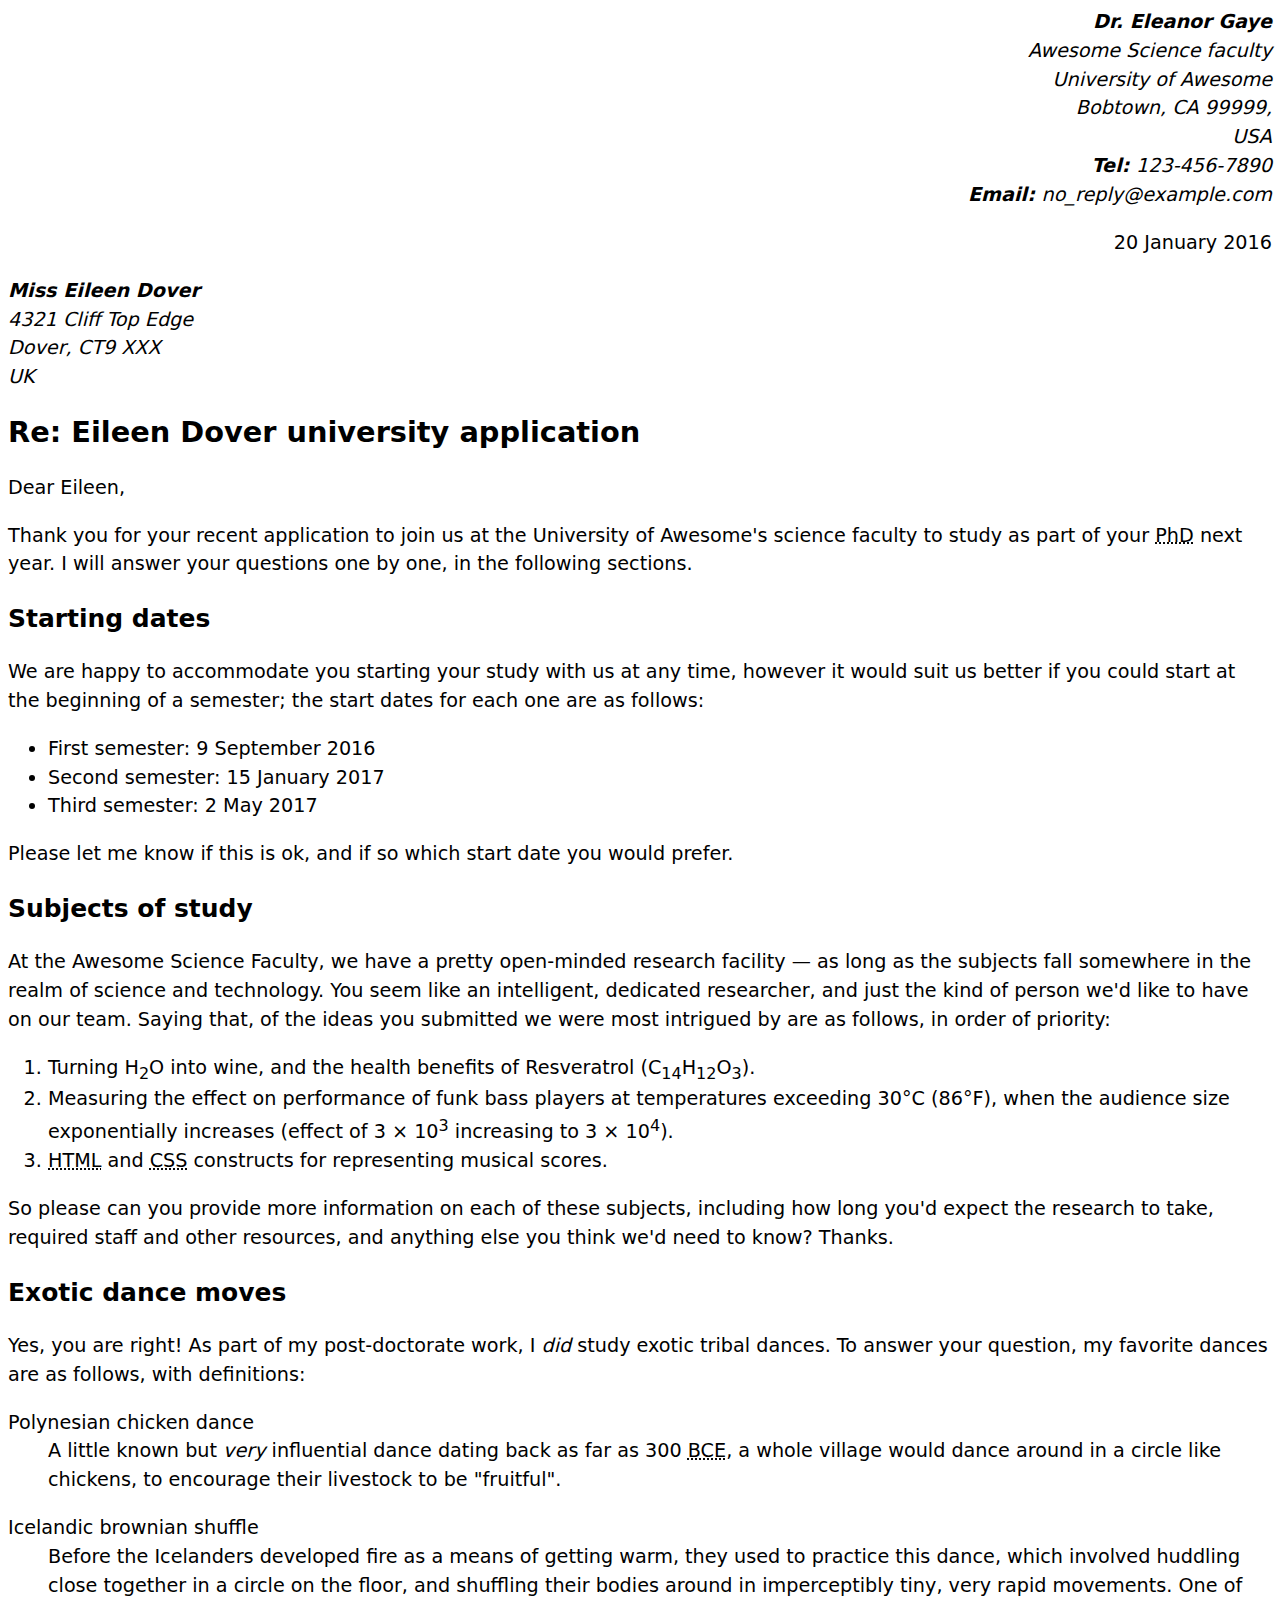
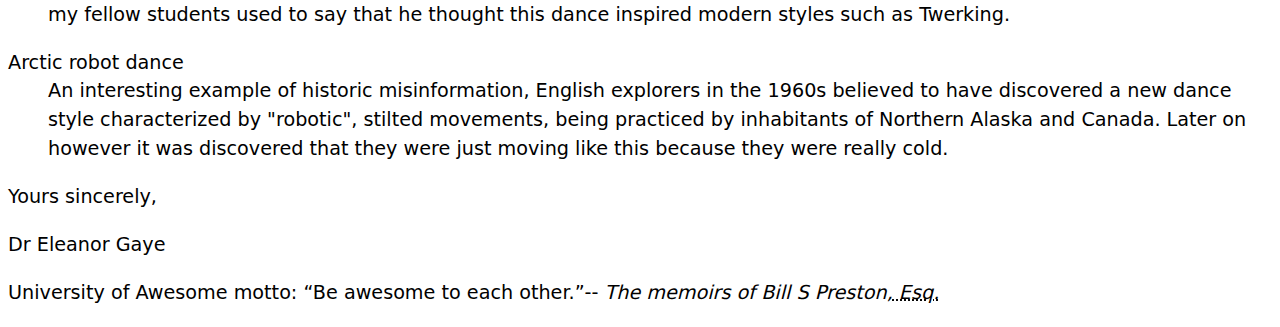
<file: assignment1/part1/index.html>
<!DOCTYPE html> 
<html lang="en"> 
<head>  
    <meta charset="utf-8"> 
    <title>Awesome science application correspondence </title>
     <!--
            Name: Haleema Nawaz 
            File: index.html
            Date: January 26th, 2026 
            Description: Assignment 1 part 1 - Marking up a letter
     -->
    <style>
      body {
        font: 1.2em / 1.5 system-ui;
      }

     .sender-column {
       text-align: right;
      }

     h1 {
       font-size: 1.5em;
      }

     h2 {
      font-size: 1.3em;
      }
  </style>
</head>
<body>



<address class= "sender-column" >
<strong> Dr. Eleanor Gaye </strong> <br>  
Awesome Science faculty<br> 
University of Awesome <br> 
Bobtown, CA 99999,<br> 
USA <br>
<strong> Tel: </strong> 123-456-7890 <br>
<strong> Email: </strong> no_reply@example.com <br>
</address>

<p class= "sender-column"><time datetime="2016-01-20"> 20 January 2016 </time></p>

<address><strong>Miss Eileen Dover</strong><br>
4321 Cliff Top Edge<br>
Dover, CT9 XXX<br>
UK<br></address>

<h1> Re: Eileen Dover university application </h1>

<p>Dear Eileen,</p>

<p>Thank you for your recent application to join us at the University of
Awesome's science faculty to study as part of your
<abbr title="Doctor of Philosophy">PhD</abbr> next year. I will answer your
questions one by one, in the following sections. </p>

<h2>Starting dates</h2>

<p>We are happy to accommodate you starting your study with us at any time,
however it would suit us better if you could start at the beginning of a
semester; the start dates for each one are as follows:</p>

<ul>
<li> First semester:<time datetime="2016-09-09"> 9 September 2016</time> </li>
<li> Second semester:<time datetime="2017-01-15"> 15 January 2017</time> </li>
<li> Third semester:<time datetime="2017-05-02"> 2 May 2017</time> </li>
</ul>

<p>Please let me know if this is ok, and if so which start date you would
prefer.</p>

<h2>Subjects of study</h2>

<p>At the Awesome Science Faculty, we have a pretty open-minded research
facility — as long as the subjects fall somewhere in the realm of science
and technology. You seem like an intelligent, dedicated researcher, and
just the kind of person we'd like to have on our team. Saying that, of the
ideas you submitted we were most intrigued by are as follows, in order of
priority:</p>

<ol>
<li>Turning H<sub>2</sub>O into wine, and the health benefits of Resveratrol
(C<sub>14</sub>H<sub>12</sub>O<sub>3</sub>).</li>
<li>Measuring the effect on performance of funk bass players at temperatures
exceeding 30°C (86°F), when the audience size exponentially increases
(effect of 3 × 10<sup>3</sup> increasing to 3 × 10<sup>4</sup>).</li>
<li><abbr title="Hypertext Markup Language">HTML</abbr> and <abbr title="Cascading Style Sheets">CSS</abbr>
 constructs for representing musical scores.</li>
</ol>

So please can you provide more information on each of these subjects,
including how long you'd expect the research to take, required staff and
other resources, and anything else you think we'd need to know? Thanks.

<h2>Exotic dance moves</h2>

<p>Yes, you are right! As part of my post-doctorate work, I
<em>did</em> study exotic tribal dances. To answer your question, my
favorite dances are as follows, with definitions:</p>

<dl>
<dt>Polynesian chicken dance</dt>
    <dd>A little known but <em>very</em> influential dance dating back as far as
    300 <abbr title="Before Common Era">BCE</abbr>, a whole village would
    dance around in a circle like chickens, to encourage their livestock to
    be "fruitful".</dd>
</dl>
<dl>
<dt>Icelandic brownian shuffle</dt>
   <dd>Before the Icelanders developed fire as a means of getting warm, they
    used to practice this dance, which involved huddling close together in a
    circle on the floor, and shuffling their bodies around in imperceptibly
    tiny, very rapid movements. One of my fellow students used to say that
    he thought this dance inspired modern styles such as Twerking.</dd>
</dl>

<dl>
<dt>Arctic robot dance</dt>
   <dd>An interesting example of historic misinformation, English explorers in
    the 1960s believed to have discovered a new dance style characterized by
    "robotic", stilted movements, being practiced by inhabitants of Northern
    Alaska and Canada. Later on however it was discovered that they were
    just moving like this because they were really cold.</dd>
</dl>

<p>Yours sincerely,</p>

<p>Dr Eleanor Gaye</p>

<p>University of Awesome motto: <q>Be awesome to each other.</q>--

<cite>The memoirs of Bill S Preston,<abbr title="Esquire"> Esq.</abbr>
</cite>
</p>

</body>
</html>
</file>
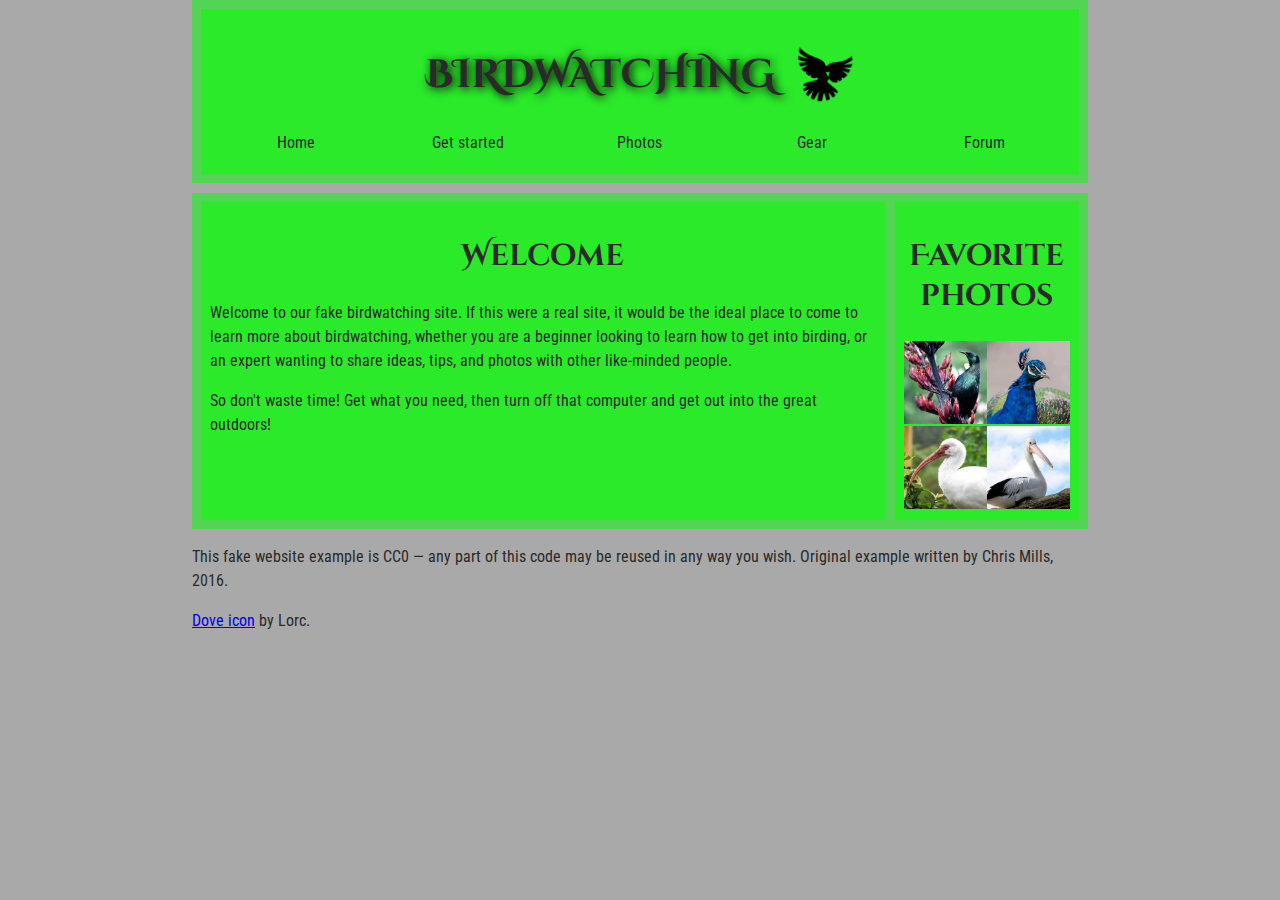
<file: assignment1/part2/index.html>
<!doctype html>
<html lang="en">
  <head>
    <title>Birdwatching</title>

          
    <meta charset="utf-8" />
    <title>Birdwatching</title>
     <!--
            Name: Haleema Nawaz 
            File: index.html
            Date: January 27th, 2025
            Description: Assignment 1 part 2 - Birdwatching site  
     -->
    <link href="https://fonts.googleapis.com/css?family=Roboto+Condensed:300%7CCinzel+Decorative:700"
      rel="stylesheet" >
     <link href="./css/style.css" rel="stylesheet">
      
  </head>

  <body>
  <header>
    <nav>
    <h1>Birdwatching <img src="images/dove.png" alt=""> </h1>
      
         <ul>
           <li> Home </li>
           <li> Get started </li>
           <li> Photos </li>
           <li> Gear </li>
           <li> Forum </li>
         </ul>
  </header>
 </nav>
<main>
<article>
    <h2>Welcome</h2>

    <p>
      Welcome to our fake birdwatching site. If this were a real site, it
      would be the ideal place to come to learn more about birdwatching,
      whether you are a beginner looking to learn how to get into birding, or
      an expert wanting to share ideas, tips, and photos with other
      like-minded people.
    </p>

    <p>
      So don't waste time! Get what you need, then turn off that computer and
      get out into the great outdoors!
    </p>

</article>


<aside>
    <h2>Favorite photos</h2>
 
   <a href="images/favorite-bird-1.jpg"> <img src="images/favorite-bird-1_th.jpg" alt="green bird"> </a>
   <a href="images/favorite-bird-2.jpg"> <img src="images/favorite-bird-2_th.jpg" alt="blue peocock"> </a>
   <a href="images/favorite-bird-3.jpg"><img src="images/favorite-bird-3_th.jpg" alt="white bird with curved beak"> </a>
   <a href="images/favorite-bird-4.jpg"> <img src="images/favorite-bird-4_th.jpg" alt="grey bird"></a>
</aside>
</main>

    <p>
      This fake website example is CC0 — any part of this code may be reused
      in any way you wish. Original example written by Chris Mills, 2016.
    </p>

    <p>
      <a href="http://game-icons.net/lorc/originals/dove.html">Dove icon</a>
      by Lorc.
    </p>

  </body>
</html>
</file>
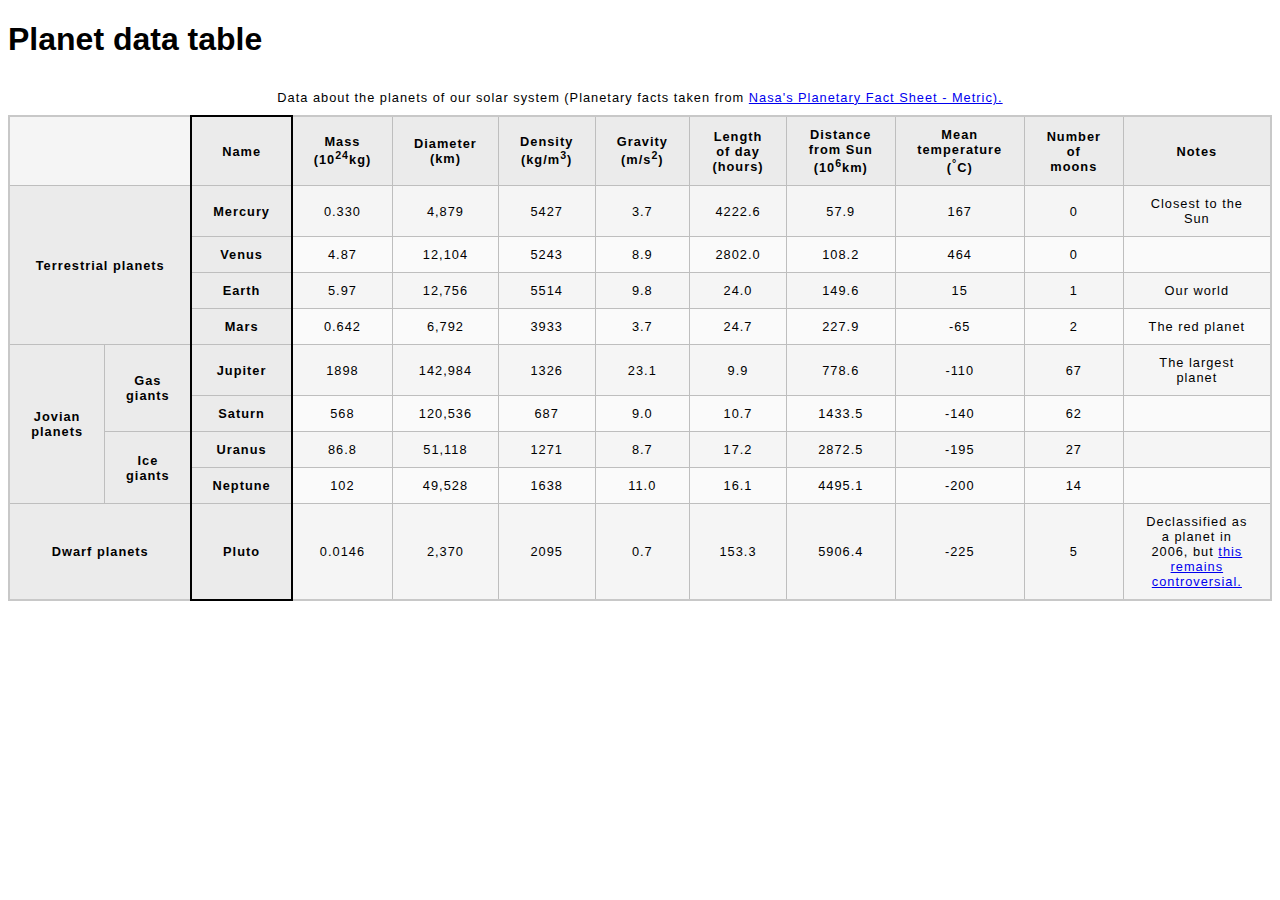
<file: assignment2/part2/index.html>
<!doctype html>
<html lang="en-US">
  <head>    
    <meta charset="utf-8">
    <meta name="viewport" content="width=device-width" />
    <title>Planet data table</title>
    <!--
            Name: Haleema Nawaz 
            File: index.html
            Date: February 6th, 2026
            Description: Assignment 2 - part 2: Planet Data Table 
     -->
    <link href="CSS/style.css" rel="stylesheet" type="text/css">
  </head>
  <body>
    <h1>Planet data table</h1>
       <table>
                   <caption> Data about the planets of our solar system (Planetary facts taken from 
<a href= "https://www.nasa.gov/nssdc/"> Nasa's Planetary Fact Sheet - Metric). </a>
 </caption>

<colgroup> <col span= "2"/> <col class= "column-border" style= "border: 2px solid black"/> </colgroup>


             <thead>
                 <tr> 
                    <td colspan="2"></td>
                    <th> Name </th> 
                    <th> Mass (10<sup>24</sup>kg) </th> 
                    <th> Diameter (km) </th>
                    <th> Density (kg/m<sup>3</sup>) </th>
                    <th> Gravity (m/s<sup>2</sup>) </th>
                    <th> Length of day (hours) </th>  
                    <th> Distance from Sun (10<sup>6</sup>km) </th>  
                    <th> Mean temperature (<sup>°</sup>C) </th>  
                    <th> Number of moons </th>  
                    <th> Notes </th>  
                 </tr>
             </thead>
             <tbody>
                 <tr> 
                   <th colspan= "2" rowspan= "4"> Terrestrial planets            </th>
                   <th scope= "row"> Mercury </th>
                   <td> 0.330 </td> 
                   <td> 4,879 </td> 
                   <td> 5427 </td> 
                   <td> 3.7</td> 
                   <td> 4222.6 </td> 
                   <td> 57.9 </td> 
                   <td> 167 </td> 
                   <td> 0 </td> 
                   <td> Closest to the Sun</td> 
                 </tr>

                 <tr>
                   <th scope= "row"> Venus </th>
                   <td> 4.87 </td>
                   <td> 12,104 </td>
                   <td> 5243 </td>
                   <td> 8.9 </td>
                   <td> 2802.0 </td>
                   <td> 108.2 </td>
                   <td> 464 </td>
                   <td> 0  </td>
                   <td> </td>
                </tr>
                 
                <tr>
                   <th scope= "row"> Earth </th>
                   <td> 5.97 </td>
                   <td> 12,756 </td>
                   <td> 5514 </td>
                   <td> 9.8 </td>
                   <td> 24.0 </td>
                   <td> 149.6 </td>
                   <td> 15 </td>
                   <td> 1 </td>
                   <td> Our world </td>
                </tr>
                 
                <tr>
                   <th scope= "row"> Mars </th>
                   <td> 0.642 </td>
                   <td> 6,792 </td>
                   <td> 3933 </td>
                   <td> 3.7 </td>
                   <td> 24.7 </td>
                   <td> 227.9 </td>
                   <td> -65 </td>
                   <td> 2 </td>
                   <td> The red planet </td>
                </tr>

                <tr>
                  <th rowspan= "4"> Jovian planets </th> 
                   <th rowspan= "2"> Gas giants </th>
                   <th scope= "row"> Jupiter </th>
                   <td> 1898 </td>
                   <td> 142,984 </td>
                   <td> 1326 </td>
                   <td> 23.1 </td>
                   <td> 9.9 </td>
                   <td> 778.6 </td>
                   <td> -110 </td>
                   <td> 67 </td>
                   <td> The largest planet </td>
                </tr>
 
                <tr>
                   <th scope= "row"> Saturn </th>
                   <td> 568 </td>
                   <td> 120,536 </td>
                   <td> 687 </td>
                   <td> 9.0 </td>
                   <td> 10.7 </td>
                   <td> 1433.5 </td>
                   <td> -140 </td>
                   <td> 62 </td>
                   <td> </td>
                </tr>

                <tr>
                   <th rowspan= "2"> Ice giants </th>
                   <th scope= "row"> Uranus </th>
                   <td> 86.8 </td>
                   <td> 51,118 </td>
                   <td> 1271 </td>
                   <td> 8.7 </td>
                   <td> 17.2 </td>
                   <td> 2872.5 </td>
                   <td> -195 </td>
                   <td> 27 </td>
                   <td>  </td>
                </tr>

                <tr>
                   <th scope= "row"> Neptune </th>
                   <td> 102 </td>
                   <td> 49,528 </td>
                   <td> 1638 </td>
                   <td> 11.0 </td>
                   <td> 16.1 </td>
                   <td> 4495.1 </td>
                   <td> -200 </td>
                   <td> 14 </td>
                   <td> </td>
                </tr>

                <tr>
                   <th colspan= "2"> Dwarf planets </th>
                   <th scope= "row"> Pluto </th>
                   <td> 0.0146 </td>
                   <td> 2,370 </td>
                   <td> 2095 </td>
                   <td> 0.7 </td>
                   <td> 153.3 </td>
                   <td> 5906.4 </td>
                   <td> -225 </td>
                   <td> 5 </td>
                   <td> Declassified as a planet in 2006, but <a href="https://www.usatoday.com/story/tech/2014/10/02/pluto-planet-solar-system/16578959/"> this remains controversial.</a> </td>
                </tr>


             </tbody>
   
         










  </body>
</html>
</file>
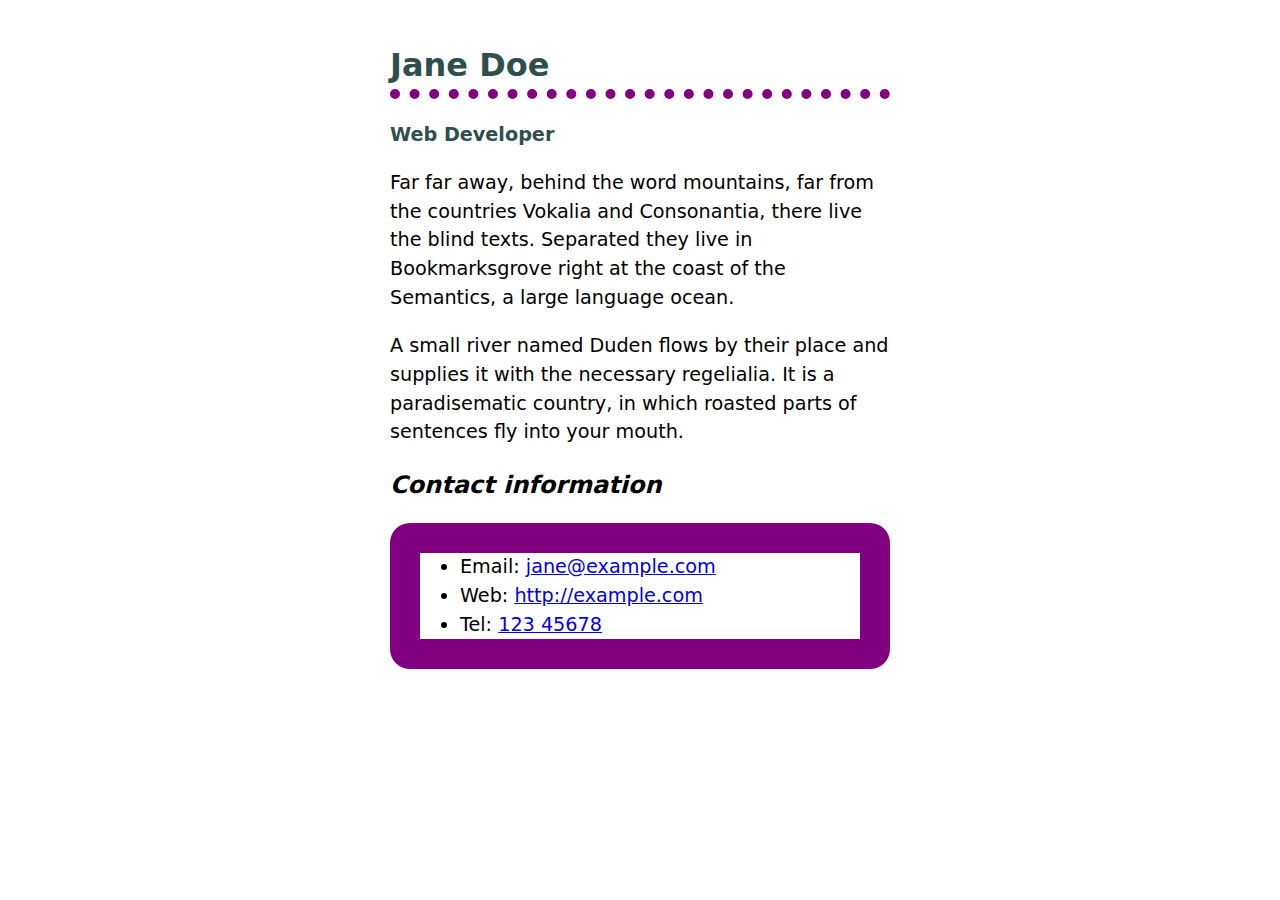
<file: assignment3/part1/index.html>
<!DOCTYPE html> 
<html lang="en"> 
<head> 
   <meta charset="utf-8">
   <title> INFT1206 - Assignment 3</title>
     <!--
            Name: Haleema Nawaz 
            File: index.html
            Date: February 27th, 2026
            Description: Assignment 3 - Part 1 - Styling a biography page 
     -->
     <link href="css/style.css" rel="stylesheet">
</head>
<body> 
<h1>Jane Doe</h1>
<div class="job-title">Web Developer</div>
<p>
  Far far away, behind the word mountains, far from the countries Vokalia and
  Consonantia, there live the blind texts. Separated they live in Bookmarksgrove
  right at the coast of the Semantics, a large language ocean.
</p>

<p>
  A small river named Duden flows by their place and supplies it with the
  necessary regelialia. It is a paradisematic country, in which roasted parts of
  sentences fly into your mouth.
</p>

<h2>Contact information</h2>
<ul>
  <li>Email: <a href="mailto:jane@example.com">jane@example.com</a></li>
  <li>Web: <a href="http://example.com">http://example.com</a></li>
  <li>Tel: <a href="tel:12345678">123 45678</a></li>
</ul>
</body>
</html>
</file>
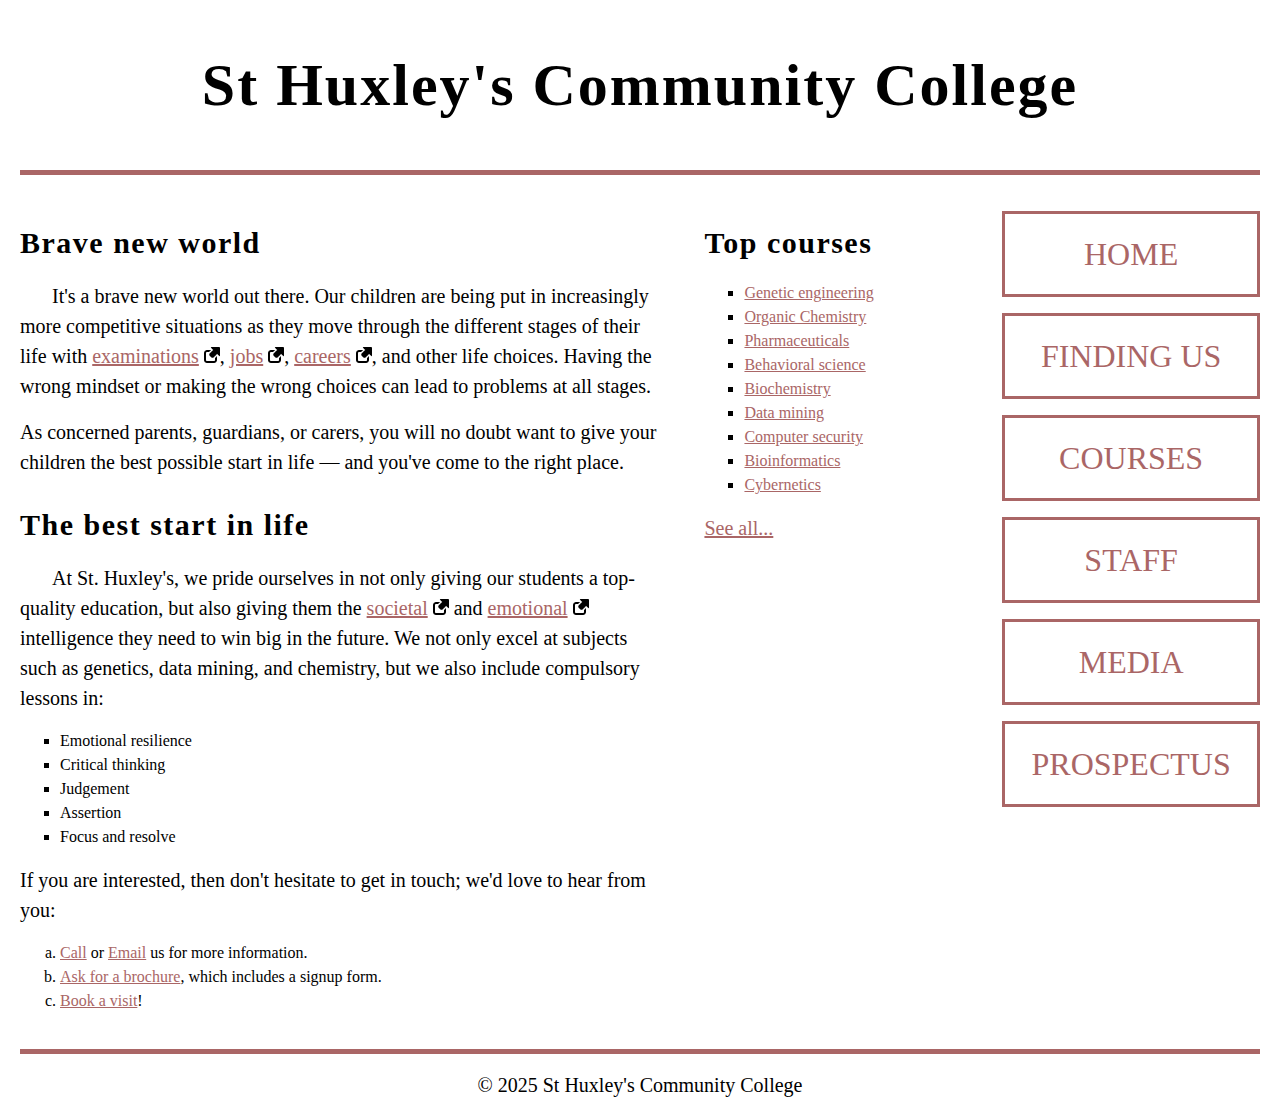
<file: assignment3/part2/index.html>
<!doctype html>
<html lang="en-US">
  <head>
    <meta charset="utf-8">
    <meta name="viewport" content="width=device-width">
    <title>St Huxley's Community College</title>
        <!--
            Name: Haleema Nawaz 
            File: index.html
            Date: February 27th, 2026
            Description: Assignment 3 - part 2: Typesetting a community school homepage 
     -->
    <link href="https://fonts.google.com/share?selection.family=Cormorant:ital,wght@0,300..700;1,300..700|Lato:ital,wght@0,100;0,300;0,400;0,700;0,900;1,100;1,300;1,400;1,700;1,900" 
    rel="stylesheet"> 
    <link href="css/style.css" type="text/css" rel="stylesheet">
  </head>
  <body>
    <header>
      <h1>St Huxley's Community College</h1>
    </header>

    <main>
      <section>
        <h2>Brave new world</h2>

        <p>
          It's a brave new world out there. Our children are being put in
          increasingly more competitive situations as they move through the
          different stages of their life with
          <a href="https://en.wikipedia.org/wiki/Examination">examinations</a
          >, <a href="https://en.wikipedia.org/wiki/Jobs">jobs</a>,
          <a href="https://en.wikipedia.org/wiki/Career">careers</a>, and
          other life choices. Having the wrong mindset or making the wrong
          choices can lead to problems at all stages.
        </p>

        <p>
          As concerned parents, guardians, or carers, you will no doubt want
          to give your children the best possible start in life — and you've
          come to the right place.
        </p>

        <h2>The best start in life</h2>

        <p>
          At St. Huxley's, we pride ourselves in not only giving our students
          a top-quality education, but also giving them the
          <a href="https://en.wikipedia.org/wiki/Society">societal</a> and
          <a href="https://en.wikipedia.org/wiki/Emotion">emotional</a>
          intelligence they need to win big in the future. We not only excel
          at subjects such as genetics, data mining, and chemistry, but we
          also include compulsory lessons in:
        </p>

        <ul>
          <li>Emotional resilience</li>
          <li>Critical thinking</li>
          <li>Judgement</li>
          <li>Assertion</li>
          <li>Focus and resolve</li>
        </ul>

        <p>
          If you are interested, then don't hesitate to get in touch; we'd
          love to hear from you:
        </p>

        <ol>
          <li>
            <a href="#">Call</a> or <a href="#">Email</a> us for more
            information.
          </li>
          <li>
            <a href="#">Ask for a brochure</a>, which includes a signup form.
          </li>
          <li><a href="#">Book a visit</a>!</li>
        </ol>
      </section>

      <aside>
        <h2>Top courses</h2>

        <ul>
          <li><a href="#">Genetic engineering</a></li>
          <li><a href="#">Organic Chemistry</a></li>
          <li><a href="#">Pharmaceuticals</a></li>
          <li><a href="#">Behavioral science</a></li>
          <li><a href="#">Biochemistry</a></li>
          <li><a href="#">Data mining</a></li>
          <li><a href="#">Computer security</a></li>
          <li><a href="#">Bioinformatics</a></li>
          <li><a href="#">Cybernetics</a></li>
        </ul>

        <p><a href="#">See all...</a></p>
      </aside>

      <nav>
        <ul>
          <li><a href="#">Home</a></li>
          <li><a href="#">Finding us</a></li>
          <li><a href="#">Courses</a></li>
          <li><a href="#">Staff</a></li>
          <li><a href="#">Media</a></li>
          <li><a href="#">Prospectus</a></li>
        </ul>
      </nav>
    </main>

    <footer>
      <p>&copy; 2025 St Huxley's Community College</p>
    </footer>
  </body>
</html>
</file>
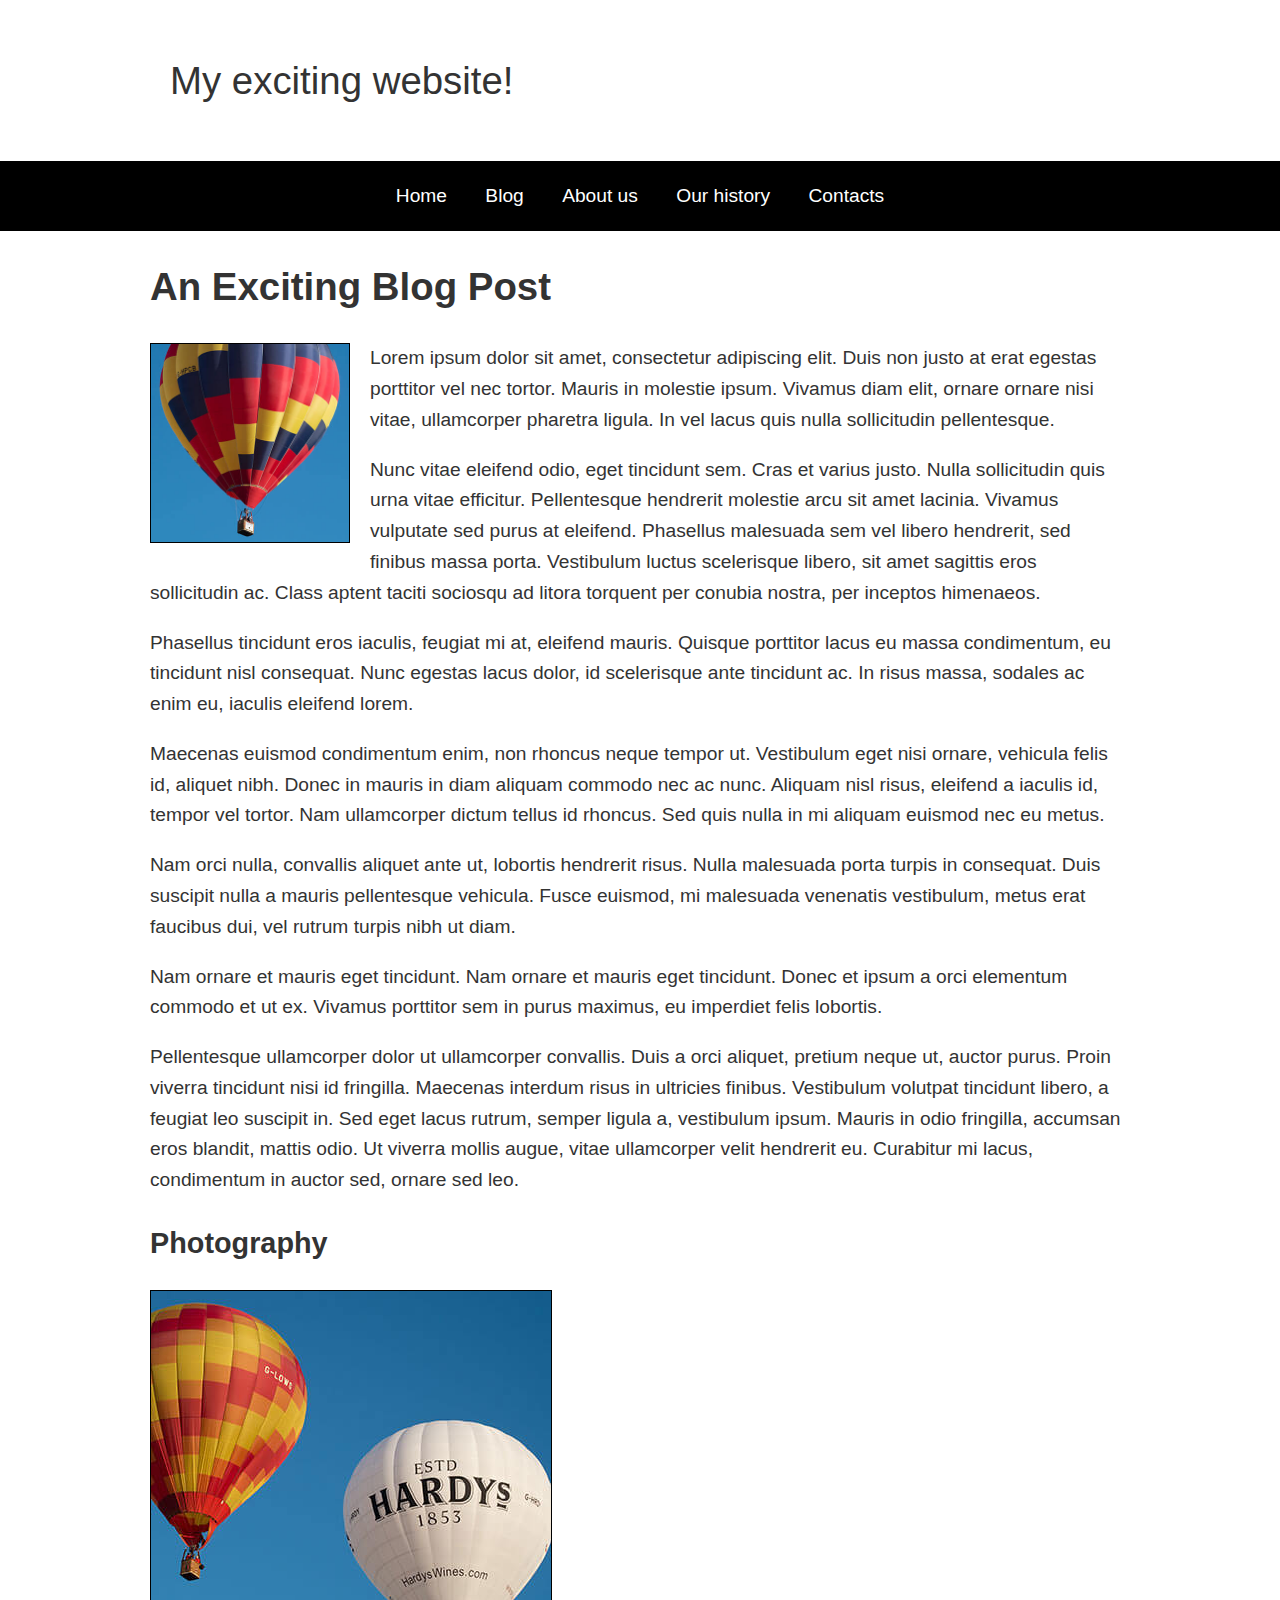
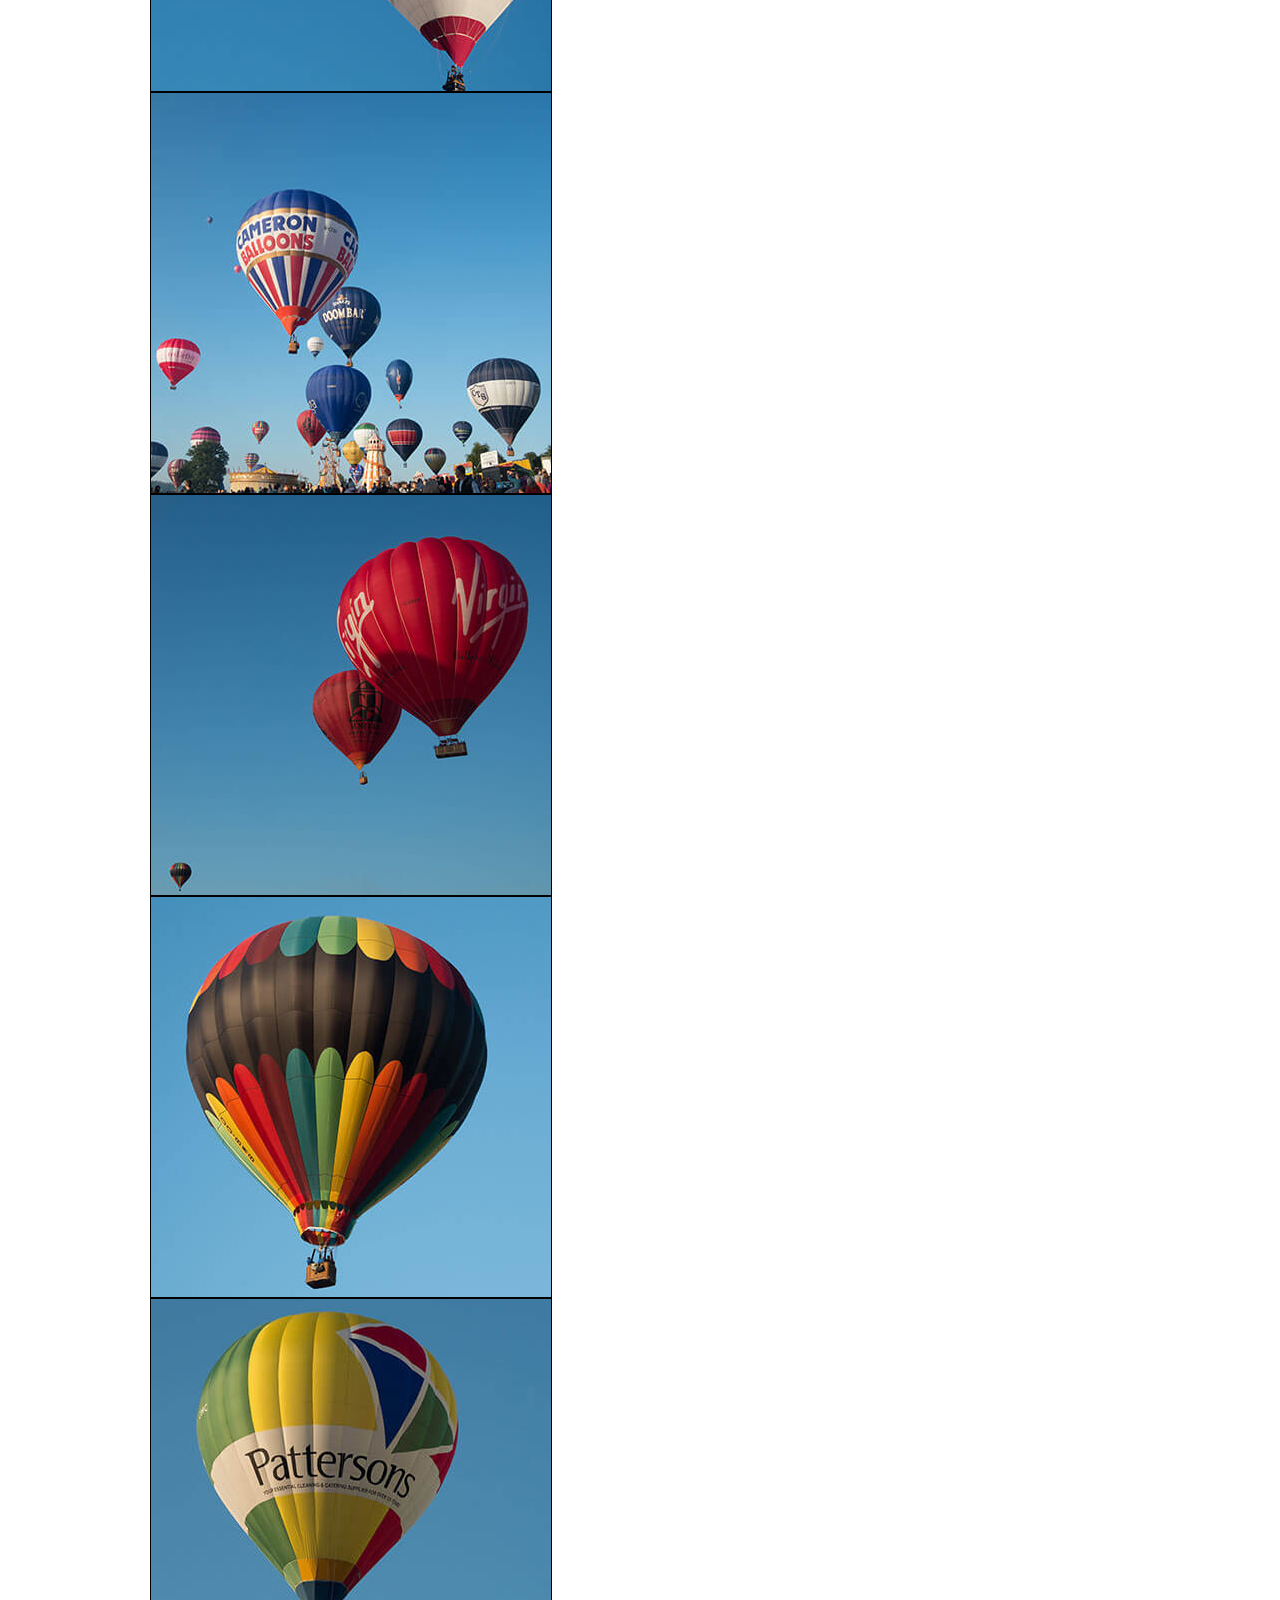
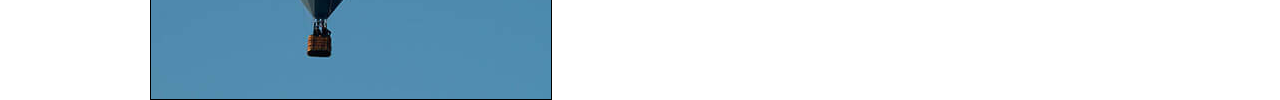
<file: assignment3/part3/index.html>
<!doctype html>
<html lang="en-US">
  <head>
    <meta charset="utf-8" />
    <meta name="viewport" content="width=device-width, initial-scale=1" />
    <title>Layout Task</title>
         <!--
            Name: Haleema Nawaz 
            File: index.html
            Date: February 27th, 2026
            Description: Assignment 3 - Part 3 - Fundamental Layout Comprehension
     -->
    <link href="css/style.css" rel="stylesheet" type="text/css" />
  </head>

  <body>
    <div class="logo">My exciting website!</div>

    <nav>
      <ul>
        <li><a href="">Home</a></li>
        <li><a href="">Blog</a></li>
        <li><a href="">About us</a></li>
        <li><a href="">Our history</a></li>
        <li><a href="">Contacts</a></li>
      </ul>
    </nav>

    <main class="grid">
      <article>
        <h1>An Exciting Blog Post</h1>
        <img src="images/square6.jpg" alt="placeholder" class="feature" />
        <p>
          Lorem ipsum dolor sit amet, consectetur adipiscing elit. Duis non
          justo at erat egestas porttitor vel nec tortor. Mauris in molestie
          ipsum. Vivamus diam elit, ornare ornare nisi vitae, ullamcorper
          pharetra ligula. In vel lacus quis nulla sollicitudin pellentesque.
        </p>

        <p>
          Nunc vitae eleifend odio, eget tincidunt sem. Cras et varius justo.
          Nulla sollicitudin quis urna vitae efficitur. Pellentesque
          hendrerit molestie arcu sit amet lacinia. Vivamus vulputate sed
          purus at eleifend. Phasellus malesuada sem vel libero hendrerit,
          sed finibus massa porta. Vestibulum luctus scelerisque libero, sit
          amet sagittis eros sollicitudin ac. Class aptent taciti sociosqu ad
          litora torquent per conubia nostra, per inceptos himenaeos.
        </p>

        <p>
          Phasellus tincidunt eros iaculis, feugiat mi at, eleifend mauris.
          Quisque porttitor lacus eu massa condimentum, eu tincidunt nisl
          consequat. Nunc egestas lacus dolor, id scelerisque ante tincidunt
          ac. In risus massa, sodales ac enim eu, iaculis eleifend lorem.
        </p>

        <p>
          Maecenas euismod condimentum enim, non rhoncus neque tempor ut.
          Vestibulum eget nisi ornare, vehicula felis id, aliquet nibh. Donec
          in mauris in diam aliquam commodo nec ac nunc. Aliquam nisl risus,
          eleifend a iaculis id, tempor vel tortor. Nam ullamcorper dictum
          tellus id rhoncus. Sed quis nulla in mi aliquam euismod nec eu
          metus.
        </p>

        <p>
          Nam orci nulla, convallis aliquet ante ut, lobortis hendrerit
          risus. Nulla malesuada porta turpis in consequat. Duis suscipit
          nulla a mauris pellentesque vehicula. Fusce euismod, mi malesuada
          venenatis vestibulum, metus erat faucibus dui, vel rutrum turpis
          nibh ut diam.
        </p>

        <p>
          Nam ornare et mauris eget tincidunt. Nam ornare et mauris eget
          tincidunt. Donec et ipsum a orci elementum commodo et ut ex.
          Vivamus porttitor sem in purus maximus, eu imperdiet felis
          lobortis.
        </p>

        <p>
          Pellentesque ullamcorper dolor ut ullamcorper convallis. Duis a
          orci aliquet, pretium neque ut, auctor purus. Proin viverra
          tincidunt nisi id fringilla. Maecenas interdum risus in ultricies
          finibus. Vestibulum volutpat tincidunt libero, a feugiat leo
          suscipit in. Sed eget lacus rutrum, semper ligula a, vestibulum
          ipsum. Mauris in odio fringilla, accumsan eros blandit, mattis
          odio. Ut viverra mollis augue, vitae ullamcorper velit hendrerit
          eu. Curabitur mi lacus, condimentum in auctor sed, ornare sed leo.
        </p>
      </article>

      <aside>
        <h2>Photography</h2>
        <ul class="photos">
          <li><img src="images/square1.jpg" alt="placeholder" /></li>
          <li><img src="images/square2.jpg" alt="placeholder" /></li>
          <li><img src="images/square3.jpg" alt="placeholder" /></li>
          <li><img src="images/square4.jpg" alt="placeholder" /></li>
          <li><img src="images/square5.jpg" alt="placeholder" /></li>
        </ul>
      </aside>
    </main>
  </body>
</html>
</file>
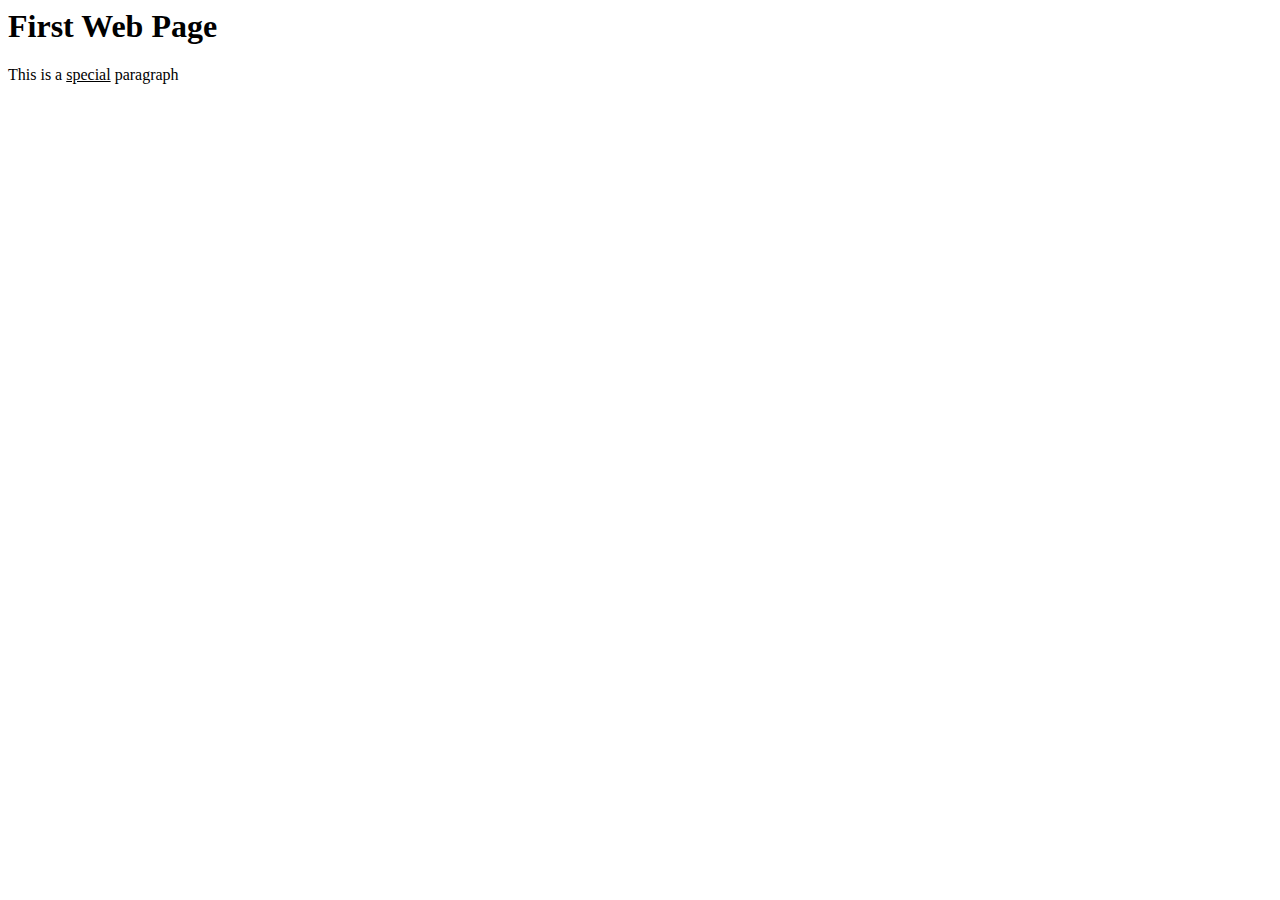
<file: lab1/part1/index.html>
<html>
<head>
     <title> INFT1206 - Home Page</title>
     <!--
            Name: Haleema Nawaz 
            File: index.html
            Date: January 16th, 2025
            Description: This is the first web page 
     -->
     
      
</head>
<body>
     <h1> First Web Page</h1>
     <p> This is a <u>special</u> paragraph</p>
</body>
</html>
</file>
<file: assignment1/part2/css/style.css>
/* || General setup */

body {
  margin: 0;
}

html {
  font-size: 10px;
  background-color: darkgrey;
}

body {
  width: 70%;
  min-width: 800px;
  margin: 0 auto;
}

/* || typography */

h1,
h2 {
  font-family: "Cinzel Decorative", cursive;
  color: #2a2a2a;
}

p,
li {
  font-family: "Roboto Condensed", sans-serif;
  color: #2a2a2a;
}

h1 {
  font-size: 4rem;
  text-align: center;
  text-shadow: 2px 2px 10px black;
}

h2 {
  font-size: 3rem;
  text-align: center;
}

p,
li {
  font-size: 1.6rem;
  line-height: 1.5;
}

/* || header layout */

header {
  margin-bottom: 10px;
}

main,
header,
nav,
article,
aside,
footer,
section {
  background-color: #00ff0080;
  padding: 1%;
}

h1 {
  text-transform: uppercase;
  display: flex;
  align-items: center;
  justify-content: center;
  gap: 20px;
}

header img {
  height: 60px;
}

nav ul {
  padding: 0;
  list-style-type: none;
  display: flex;
}

nav li {
  text-align: center;
  flex: 1;
}

nav a {
  font-size: 2rem;
  text-transform: uppercase;
  text-decoration: none;
  color: black;
}

nav a:hover,
nav a:focus {
  color: red;
}

/* || main layout */

main {
  display: flex;
  gap: 10px;
}

article {
  flex: 4;
}

aside {
  flex: 1;
}

aside a {
  display: block;
  float: left;
  width: 50%;
}

aside img {
  max-width: 100%;
}

footer {
  margin-top: 10px;
}
</file>
<file: assignment2/part2/CSS/style.css>
html {
  font-family: sans-serif;
}

table {
  border-collapse: collapse;
  border: 2px solid rgb(200 200 200);
  letter-spacing: 1px;
  font-size: 0.8rem;
}

td,
th {
  border: 1px solid rgb(190 190 190);
  padding: 10px 20px;
}

th {
  background-color: rgb(235 235 235);
}

td {
  text-align: center;
}

tr:nth-child(even) td {
  background-color: rgb(250 250 250);
}

tr:nth-child(odd) td {
  background-color: rgb(245 245 245);
}

caption {
  padding: 10px;
}

.column-border {
  border: 2px solid black;
}
</file>
<file: assignment3/part1/css/style.css>
html {
  background-color: white;
}

body {
  font: 1.2em / 1.5 system-ui;
  padding: 20px;
  width: 500px;
  background-colour: #efefef;
  margin-top: 0;
  margin-bottom: 0;
  margin-left: auto;
  margin-right: auto;
}

ul {
	background-colour: white;
	border: 30px solid purple;
	border-radius: 20px;
}

h1 {
	color: darkslategray;
	border-bottom: 10px dotted purple;
	font-size: 2rem;
}

h2 {
	font-style: italic;
	font-size: 1.5rem;
}

.job-title {
	color: darkslategray;
	font-weight: bold;
}
</file>
<file: assignment3/part2/css/style.css>
/* General setup */

* {
  box-sizing: border-box;
}

body {
  margin: 0 auto;
  padding: 0 20px;
  min-width: 980px;
  max-width: 1400px;
  font-family: 'Lato',serif;
  line-height: 1.5;
  letter-spacing: 0px;
}

/* Layout */

main {
  display: grid;
  grid-template-columns: 5fr 2fr 2fr;
  gap: 40px;
  padding: 20px 0;
}

/* header and footer */

header {
  border-bottom: 5px solid #aa6666;
}

footer {
  border-top: 5px solid #aa6666;
}

footer p {
  text-align: center;
}

h1{
	font-family: 'Cormorant', serif;
	font-size: 60px;
	text-align: center;
	letter-spacing: 2px;
}

h2{
	font-family: 'Cormorant', serif;
	font-size: 30px;
	margin-bottom: 0;
	letter-spacing: 1.5px;
}

p {
	font-size: 20px;
	margin: 1rem 0;
}

section h2 + p{ 
	text-indent: 2rem;
}

a:link {
	color: #aa6666;
}

a:visited {
	color: purple;
}

a:hover {
	color: darkred;
	text-decoration: none;
}

a:focus {
	color: darkred;
	text-decoration: none;
	outline: none;
}

a[href^="http"]::after {
	content: "";
	display: inline-block;
	width: 0.8em;
	height: 0.8em;
	margin-left: 0.25em;

	background-size: 100%;
	background-image: url("external-link-52.png")
}

ol {
	line-height: 1.5;
     margin: 1rem 0;
	list-style-type: lower-alpha;
}

ul {
	line-height: 1.5;
	margin: 1rem 0;
	list-style-type: square;
}

nav ul {
	padding: 0;
	list-style-type: none;
	display: block;
}

nav li {
	text-align: center;
	color: #aa6666;
	margin-bottom: 1rem;
}

nav a { 
	font-size: 2rem;
	text-transform: uppercase;
	text-decoration: none;
	color: #aa6666;
	display: block;
	padding: 1rem;
	border: solid #aa6666;
	font-family: 'Cormorant', serif;
}

nav a:hover, nav a:focus { 
	color: darkred;
	
}
</file>
<file: assignment3/part3/css/style.css>
* {
  box-sizing: border-box;
}

body {
  background-color: white;
  color: #333333;
  margin: 0;
  font: 1.2em / 1.6 sans-serif;
}

img {
  max-width: 100%;
  display: block;
  border: 1px solid black;
}

.logo {
  font-size: 200%;
  padding: 50px 20px;
  margin: 0 auto;
  max-width: 980px;
}

.grid {
  margin: 0 auto;
  max-width: 980px;
}

nav {
  background-color: black;
  padding: 0.5em;
  display: flex;
  justify-content: space-around;
  position: sticky;
  top:0;
}

nav ul {
  margin: 0;
  padding: 0;
  list-style: none;
  display: flex;
}

nav a {
  display: block;
  color: white;
  text-decoration: none;
  padding: 0.5em 1em;
}

.photos {
  list-style: none;
  margin: 0;
  padding: 0;
}

.feature {
  width: 200px;
  float: left;
  margin-right: 20px;
  margin-bottom: 20px;
}
</file>
